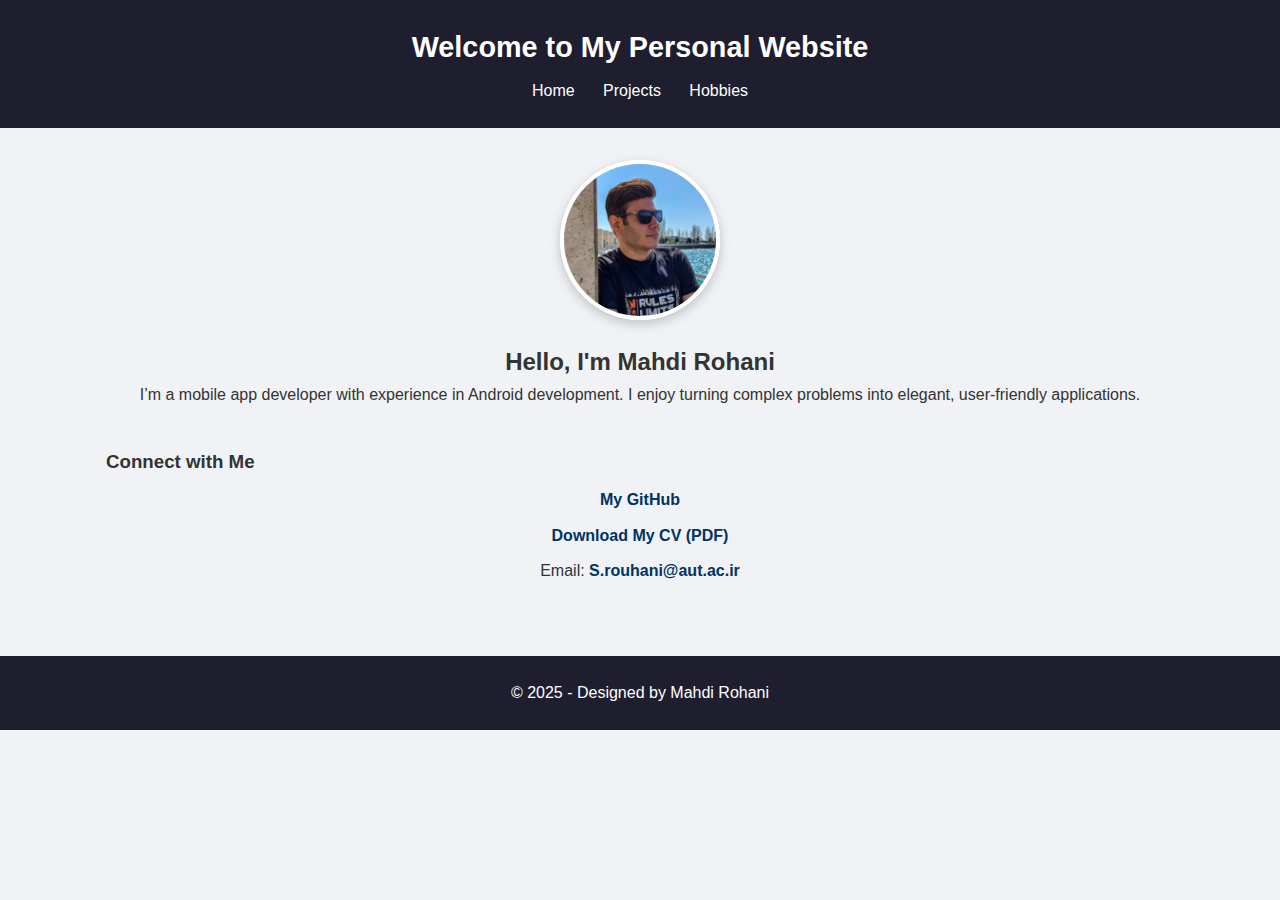
<file: index.html>
<!DOCTYPE html>
<html lang="en">
<head>
  <meta charset="UTF-8" />
  <title>Mahdi Rohani - Personal Website</title>
  <link rel="stylesheet" href="style.css" />
</head>
<body>
  <header>
    <h1>Welcome to My Personal Website</h1>
    <nav>
      <a href="index.html">Home</a>
      <a href="projects.html">Projects</a>
      <a href="hobbies.html">Hobbies</a>
    </nav>
  </header>

  <main>
    <section class="intro">
      <img src="profile.jpg" alt="Profile picture of Mahdi Rohani" class="profile-pic" />
      <h2>Hello, I'm Mahdi Rohani</h2>
      <p>I’m a mobile app developer with experience in Android development. I enjoy turning complex problems into elegant, user-friendly applications.</p>
    </section>

    <section class="links">
      <h3>Connect with Me</h3>
      <ul>
        <li><a href="https://github.com/MahdiRohani" target="_blank" rel="noopener noreferrer">My GitHub</a></li>
        <li><a href="Resume.pdf" target="_blank" rel="noopener noreferrer">Download My CV (PDF)</a></li>
        <li>Email: <a href="mailto:S.rouhani@aut.ac.ir">S.rouhani@aut.ac.ir</a></li>
      </ul>
    </section>
  </main>

  <footer>
    <p>© 2025 - Designed by Mahdi Rohani</p>
  </footer>
</body>
</html>
</file>
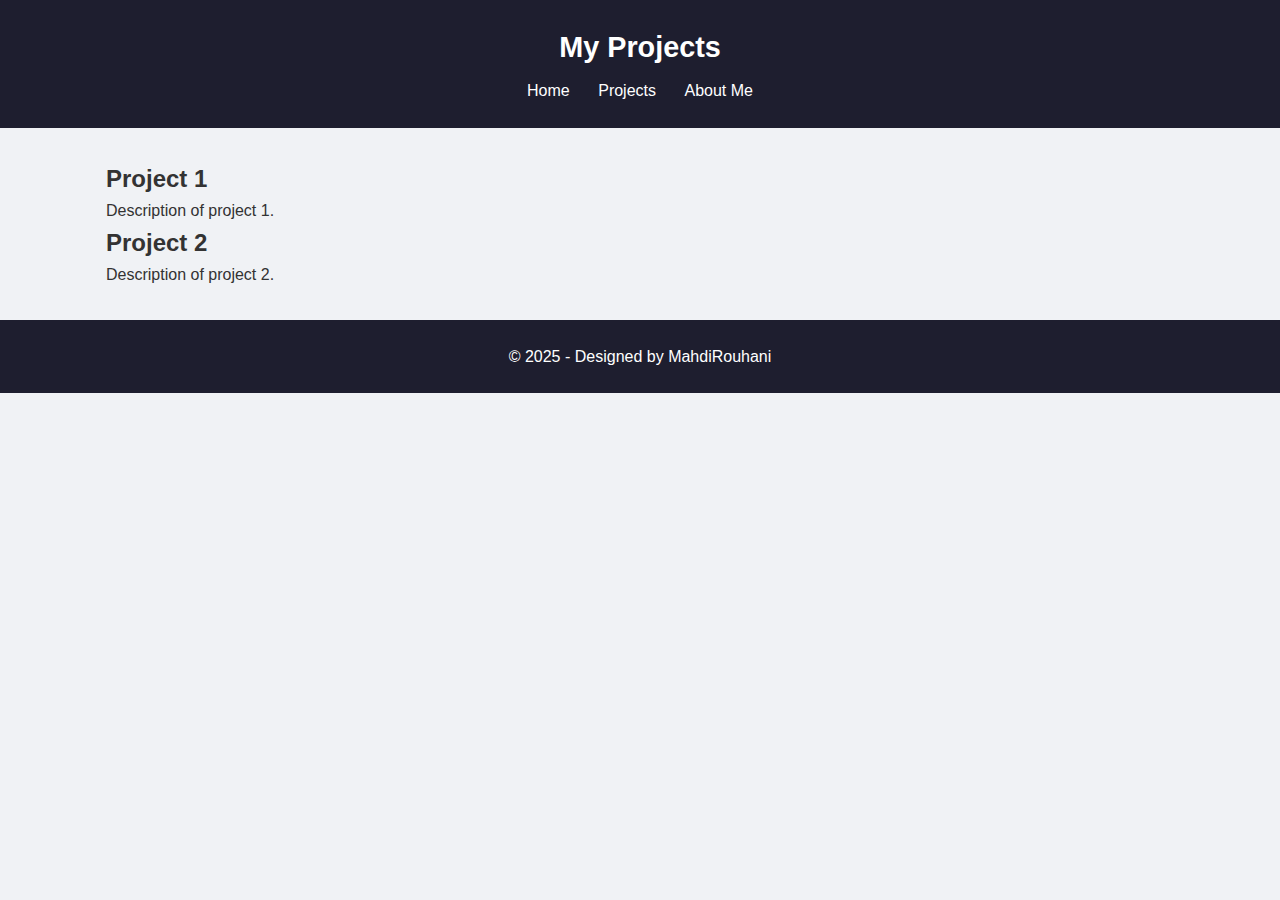
<file: about.html>
<!DOCTYPE html>
<html lang="en">
<head>
  <meta charset="UTF-8">
  <title>My Projects</title>
  <link rel="stylesheet" href="style.css">
</head>
<body>
  <header>
    <h1>My Projects</h1>
    <nav>
      <a href="index.html">Home</a>
      <a href="projects.html">Projects</a>
      <a href="about.html">About Me</a>
    </nav>
  </header>

  <main>
    <h2>Project 1</h2>
    <p>Description of project 1.</p>

    <h2>Project 2</h2>
    <p>Description of project 2.</p>
  </main>

  <footer>
    <p>© 2025 - Designed by MahdiRouhani</p>
  </footer>
</body>
</html>
</file>
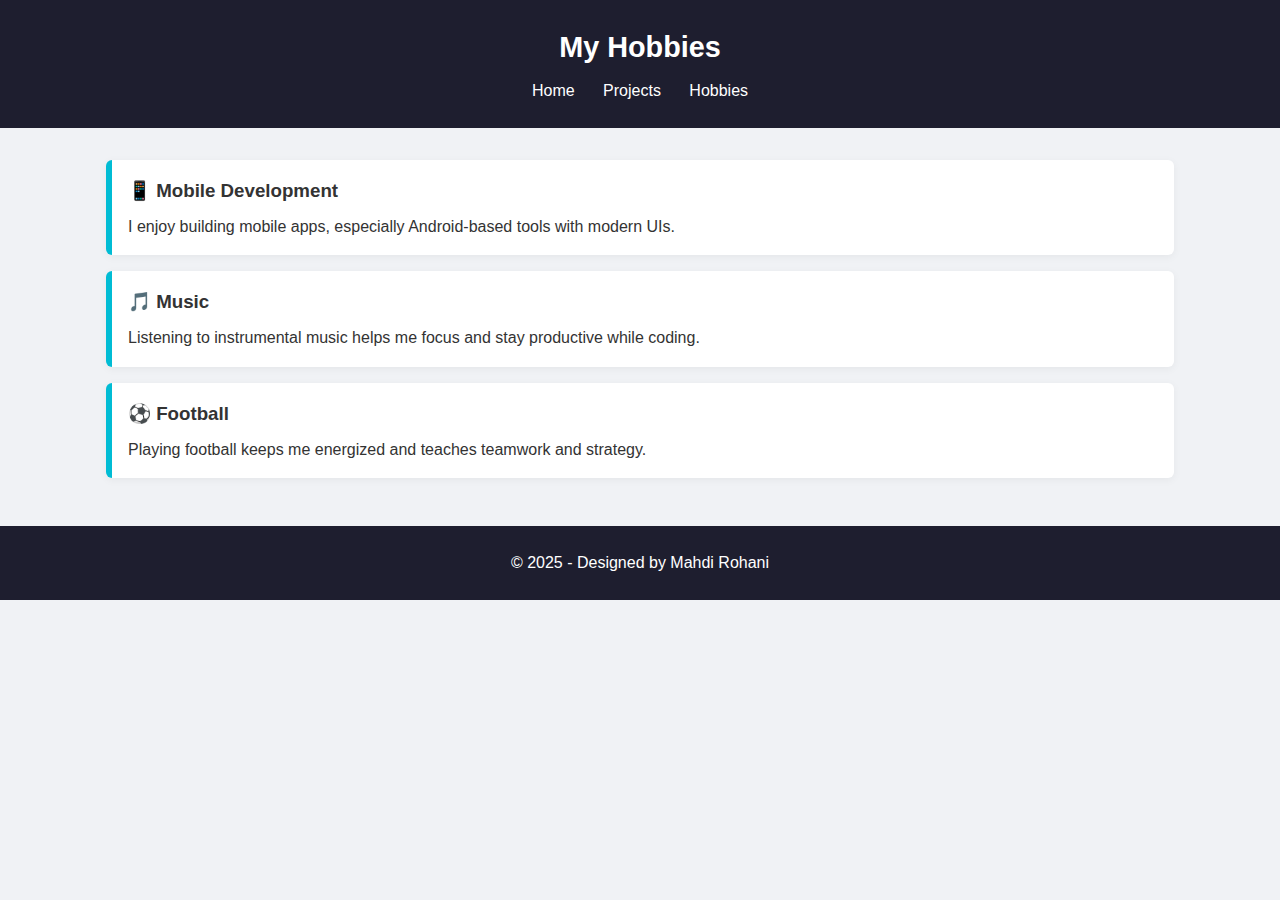
<file: hobbies.html>
<!DOCTYPE html>
<html lang="en">
<head>
  <meta charset="UTF-8" />
  <title>My Hobbies</title>
  <link rel="stylesheet" href="style.css" />
</head>
<body>
  <header>
    <h1>My Hobbies</h1>
    <nav>
      <a href="index.html">Home</a>
      <a href="projects.html">Projects</a>
      <a href="hobbies.html">Hobbies</a>
    </nav>
  </header>

  <main>
    <ul class="hobbies-list">
      <li>
        <h3>📱 Mobile Development</h3>
        <p>I enjoy building mobile apps, especially Android-based tools with modern UIs.</p>
      </li>
      <li>
        <h3>🎵 Music</h3>
        <p>Listening to instrumental music helps me focus and stay productive while coding.</p>
      </li>
      <li>
        <h3>⚽ Football</h3>
        <p>Playing football keeps me energized and teaches teamwork and strategy.</p>
      </li>
    </ul>
  </main>

  <footer>
    <p>© 2025 - Designed by Mahdi Rohani</p>
  </footer>
</body>
</html>
</file>
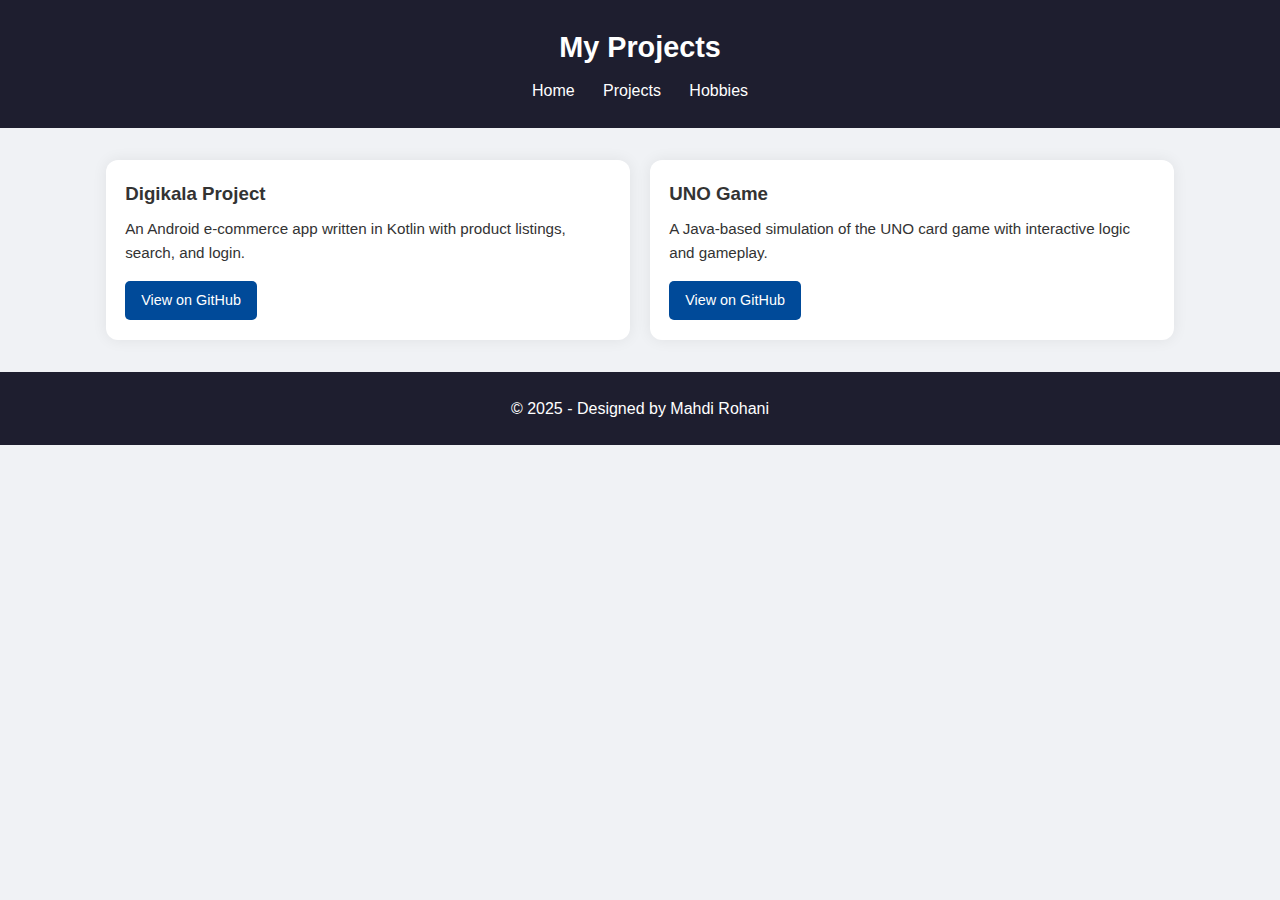
<file: projects.html>
<!DOCTYPE html>
<html lang="en">
<head>
  <meta charset="UTF-8" />
  <title>My Projects</title>
  <link rel="stylesheet" href="style.css" />
</head>
<body>
  <header>
    <h1>My Projects</h1>
    <nav>
      <a href="index.html">Home</a>
      <a href="projects.html">Projects</a>
      <a href="hobbies.html">Hobbies</a>
    </nav>
  </header>

  <main>
    <div class="projects-grid">
      <div class="project-card">
        <h3>Digikala Project</h3>
        <p>An Android e-commerce app written in Kotlin with product listings, search, and login.</p>
        <a href="https://github.com/MahdiRohani/Digikala" target="_blank">View on GitHub</a>
      </div>

      <div class="project-card">
        <h3>UNO Game</h3>
        <p>A Java-based simulation of the UNO card game with interactive logic and gameplay.</p>
        <a href="https://github.com/MahdiRohani/UNO-" target="_blank">View on GitHub</a>
      </div>
    </div>
  </main>

  <footer>
    <p>© 2025 - Designed by Mahdi Rohani</p>
  </footer>
</body>
</html>
</file>
<file: style.css>
* {
  margin: 0;
  padding: 0;
  box-sizing: border-box;
}

body {
  font-family: 'Segoe UI', Tahoma, Geneva, Verdana, sans-serif;
  background-color: #f0f2f5;
  color: #333;
  line-height: 1.6;
}

header, footer {
  background-color: #1e1e2f;
  color: #ffffff;
  text-align: center;
  padding: 1.5rem 0;
}

header h1 {
  font-size: 1.8rem;
  margin-bottom: 0.5rem;
}

nav a {
  margin: 0 12px;
  color: #ffffff;
  text-decoration: none;
  font-weight: 500;
  transition: color 0.3s ease;
}

nav a:hover {
  color: #00e5ff;
}

main {
  max-width: 1100px;
  margin: auto;
  padding: 2rem 1rem;
}

section {
  margin-bottom: 2.5rem;
}

.intro {
  text-align: center;
}

.profile-pic {
  width: 160px;
  height: 160px;
  border-radius: 50%;
  object-fit: cover;
  margin-bottom: 1rem;
  box-shadow: 0 4px 12px rgba(0, 0, 0, 0.2);
  border: 4px solid #ffffff;
}

.links ul {
  list-style: none;
  padding: 0;
  text-align: center;
}

.links ul li {
  margin: 10px 0;
}

.links a {
  color: #003366; 
  font-weight: 600;
  text-decoration: none;
  transition: all 0.3s ease;
}

.links a:hover {
  color: #002244; 
  text-decoration: underline;
}

.projects-grid {
  display: grid;
  grid-template-columns: repeat(auto-fit, minmax(260px, 1fr));
  gap: 20px;
}

.project-card {
  background-color: #fff;
  padding: 1.2rem;
  border-radius: 12px;
  box-shadow: 0 0 15px rgba(0,0,0,0.07);
  transition: transform 0.2s ease, box-shadow 0.3s ease;
}

.project-card:hover {
  transform: translateY(-5px);
  box-shadow: 0 8px 24px rgba(0,0,0,0.1);
}

.project-card h3 {
  margin-bottom: 0.5rem;
}

.project-card p {
  font-size: 0.95rem;
  margin-bottom: 1rem;
}


.project-card a {
  display: inline-block;
  padding: 0.5rem 1rem;
  background-color: #004a99; 
  color: white;
  border-radius: 5px;
  text-decoration: none;
  font-size: 0.9rem;
}

.project-card a:hover {
  background-color: #003366; 
}

ul.hobbies-list {
  list-style: none;
  padding: 0;
}

ul.hobbies-list li {
  background-color: #fff;
  padding: 1rem;
  margin-bottom: 1rem;
  border-left: 6px solid #00bcd4;
  border-radius: 6px;
  box-shadow: 0 2px 8px rgba(0,0,0,0.05);
}

ul.hobbies-list h3 {
  margin-bottom: 0.5rem;
}

@media (max-width: 600px) {
  nav a {
    display: block;
    margin: 10px 0;
  }

  .profile-pic {
    width: 120px;
    height: 120px;
  }
}
</file>
